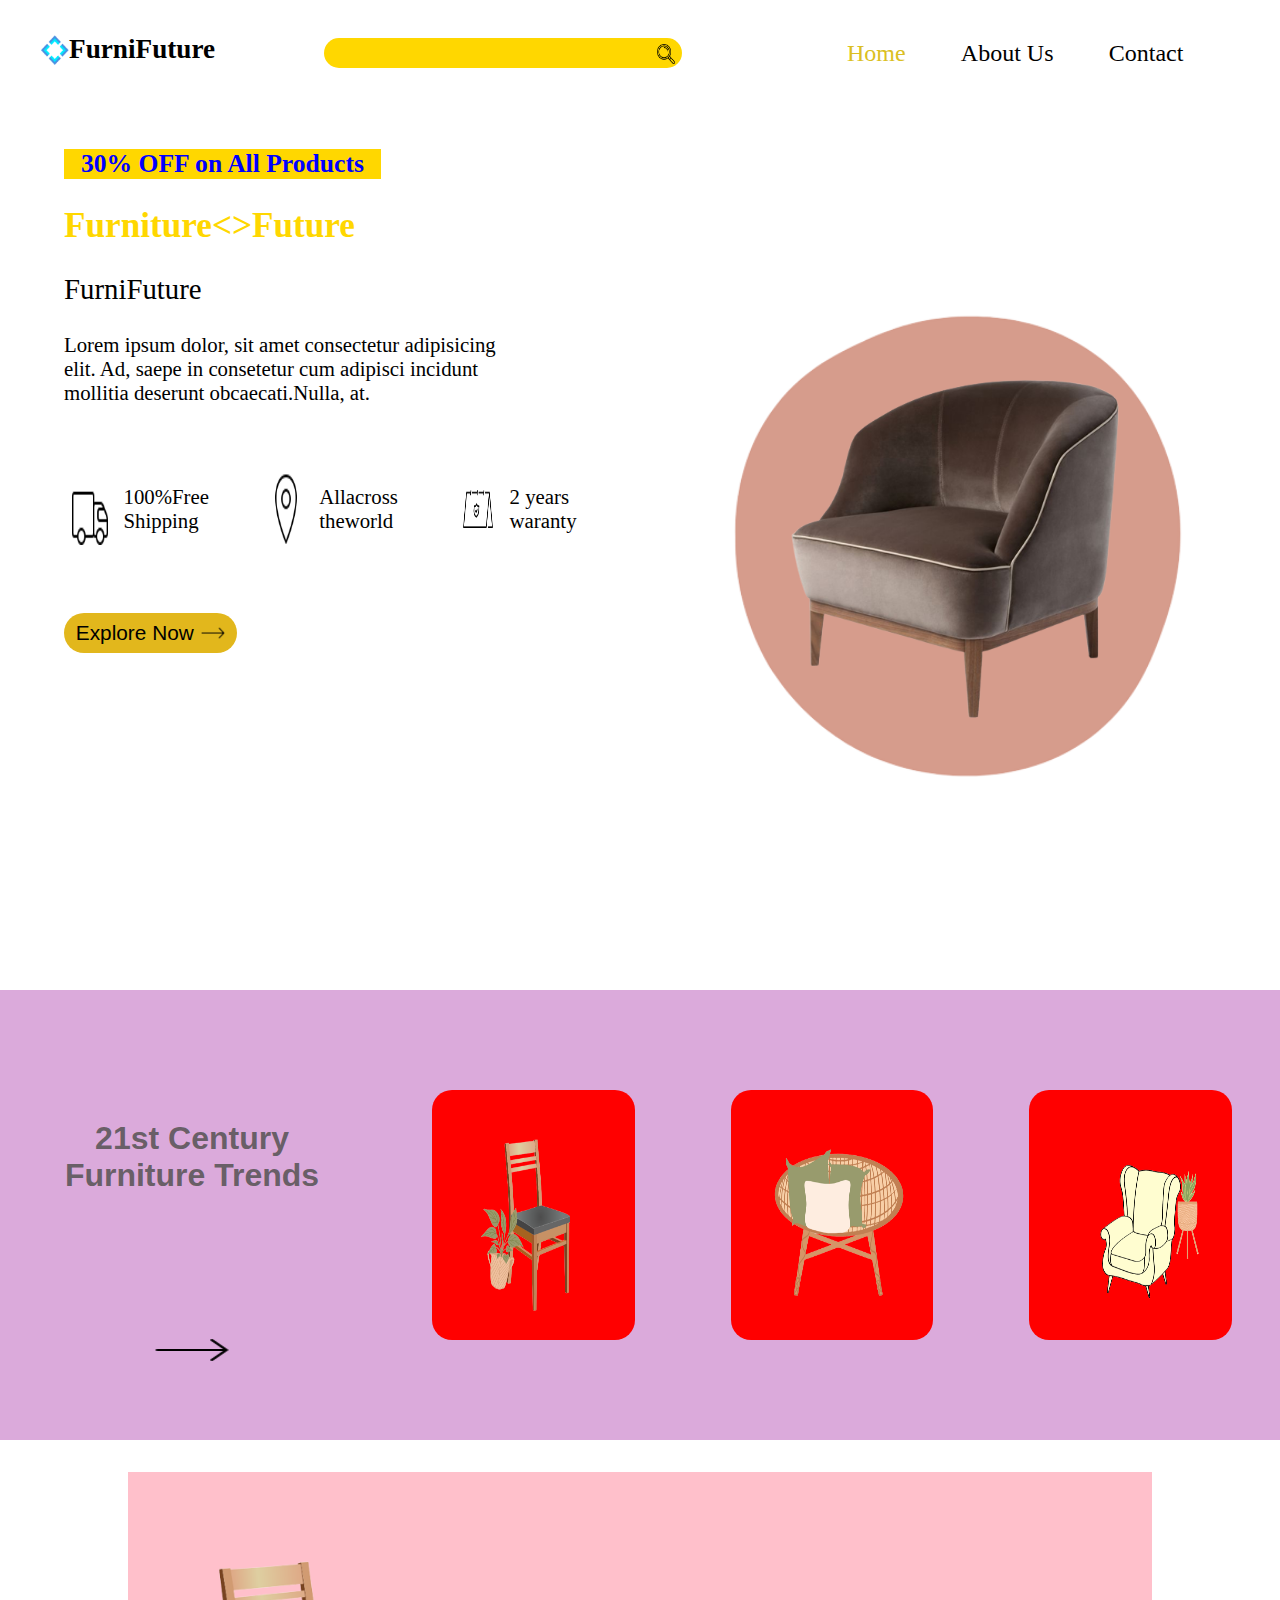
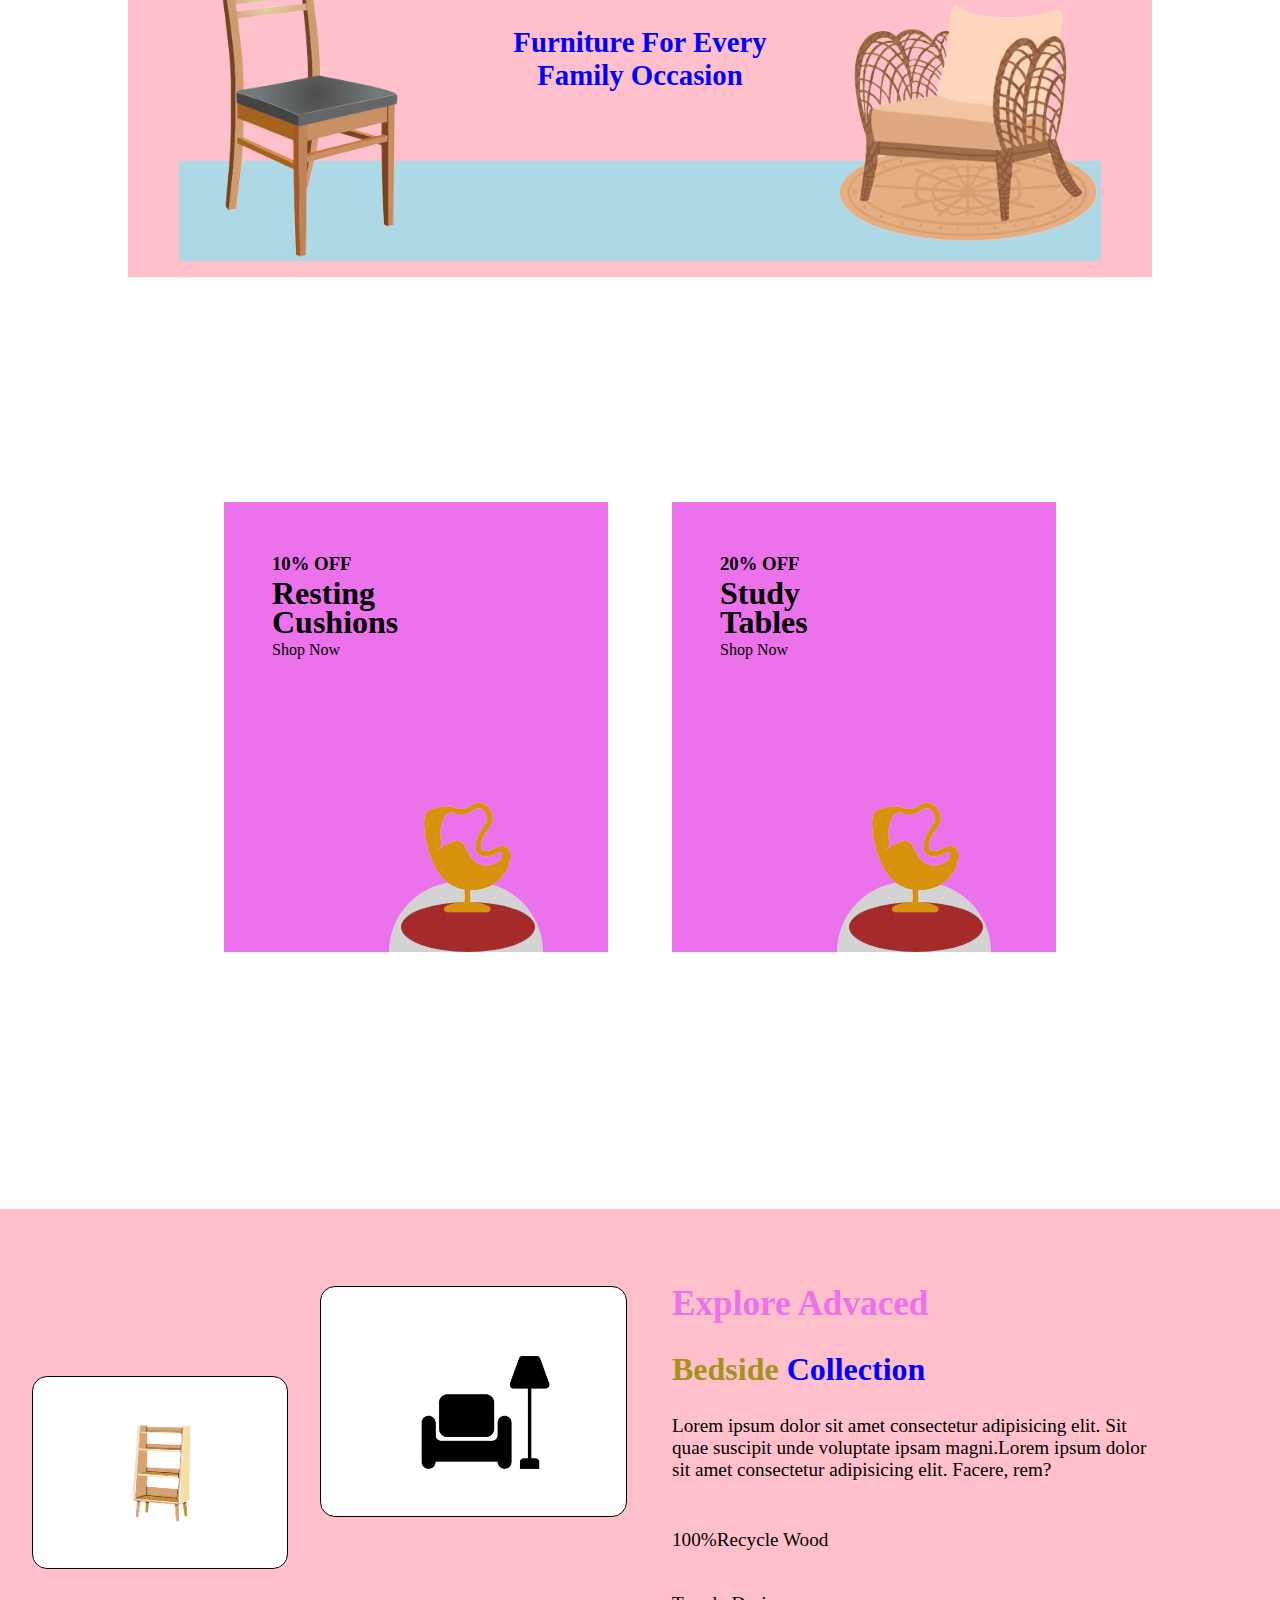
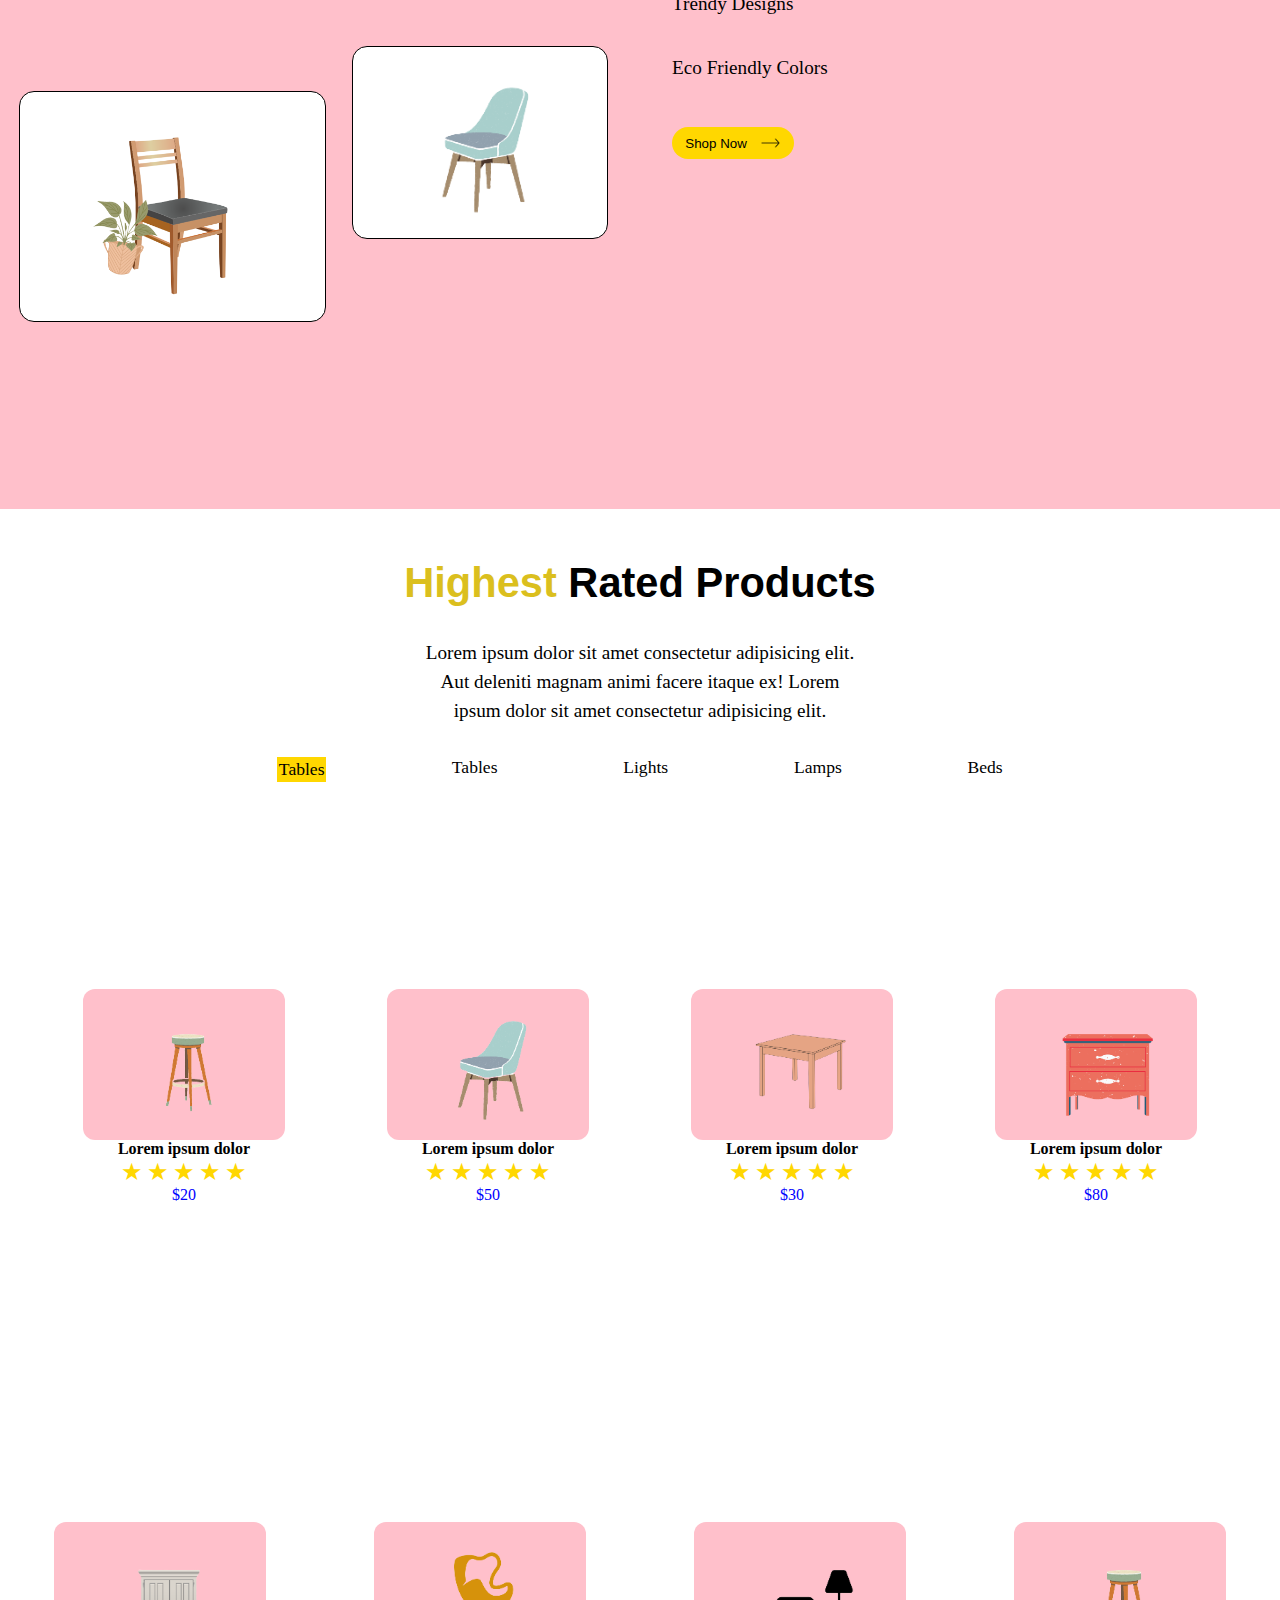
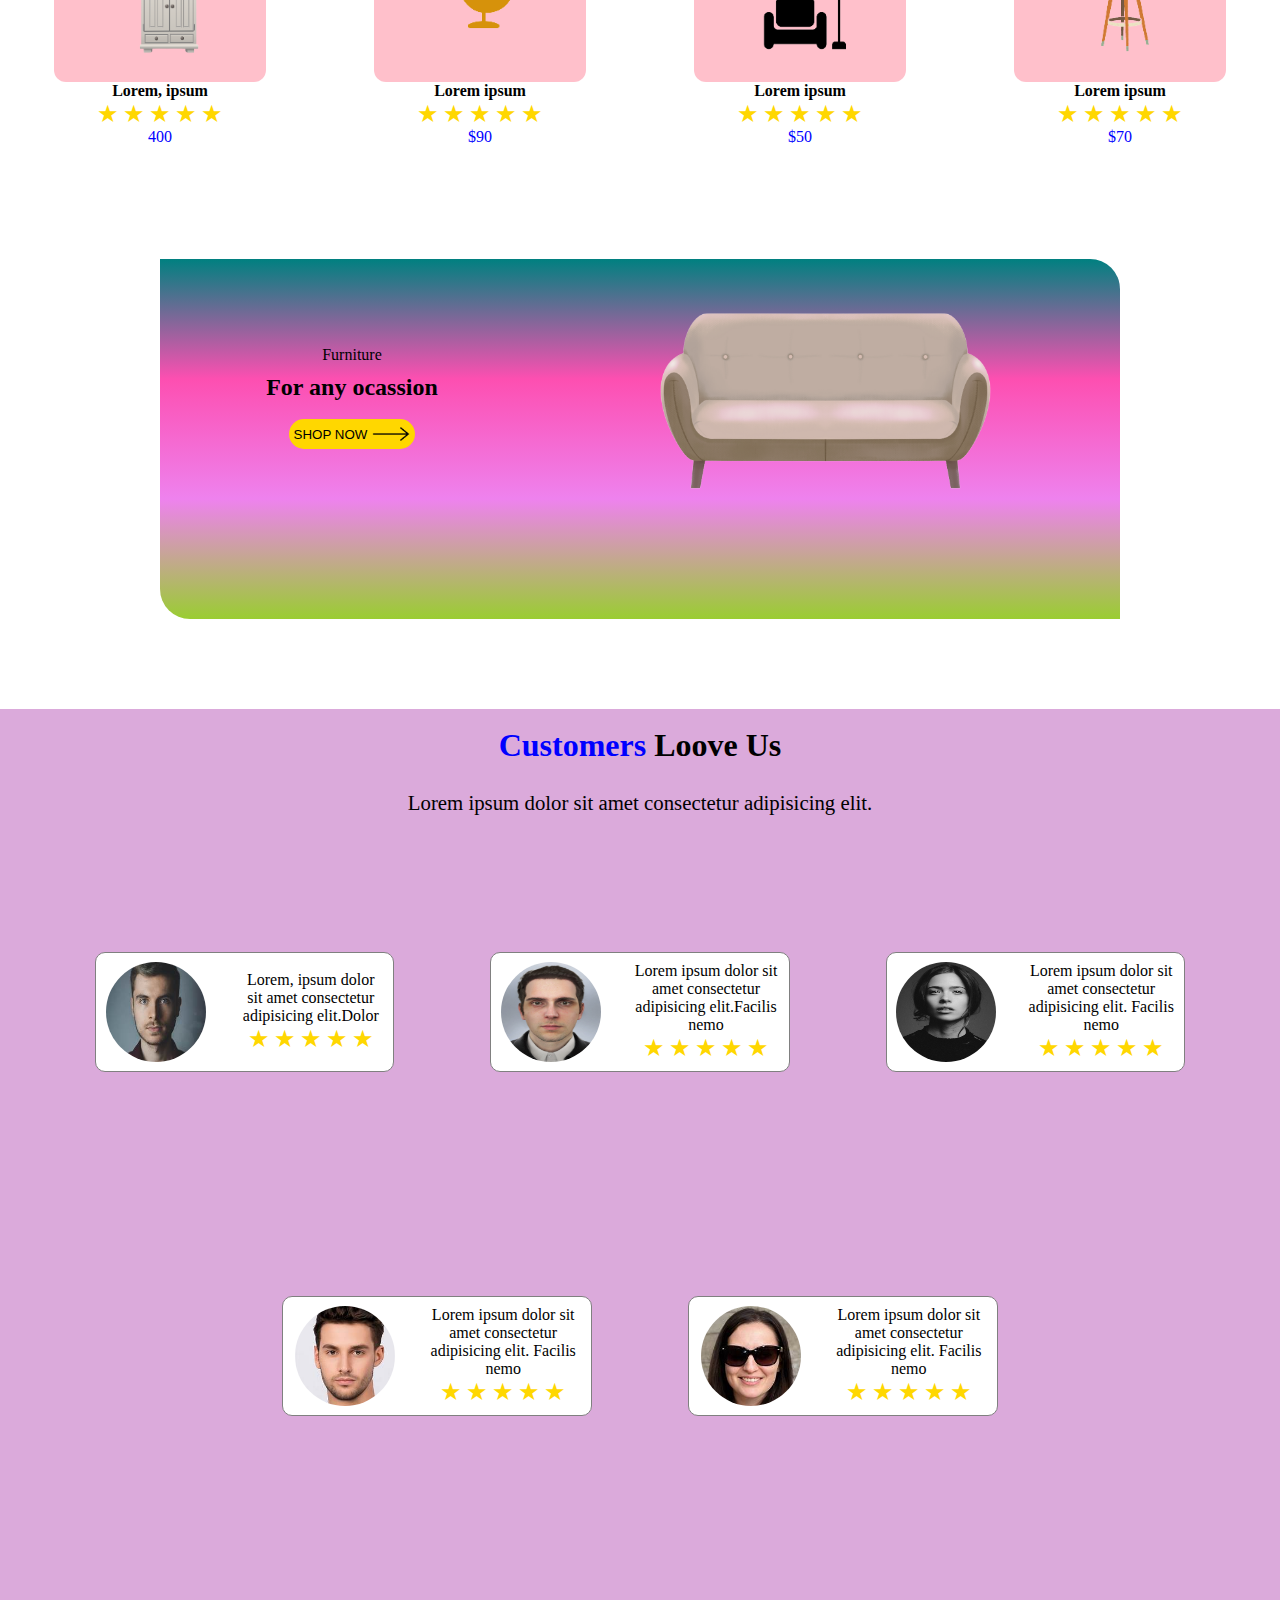
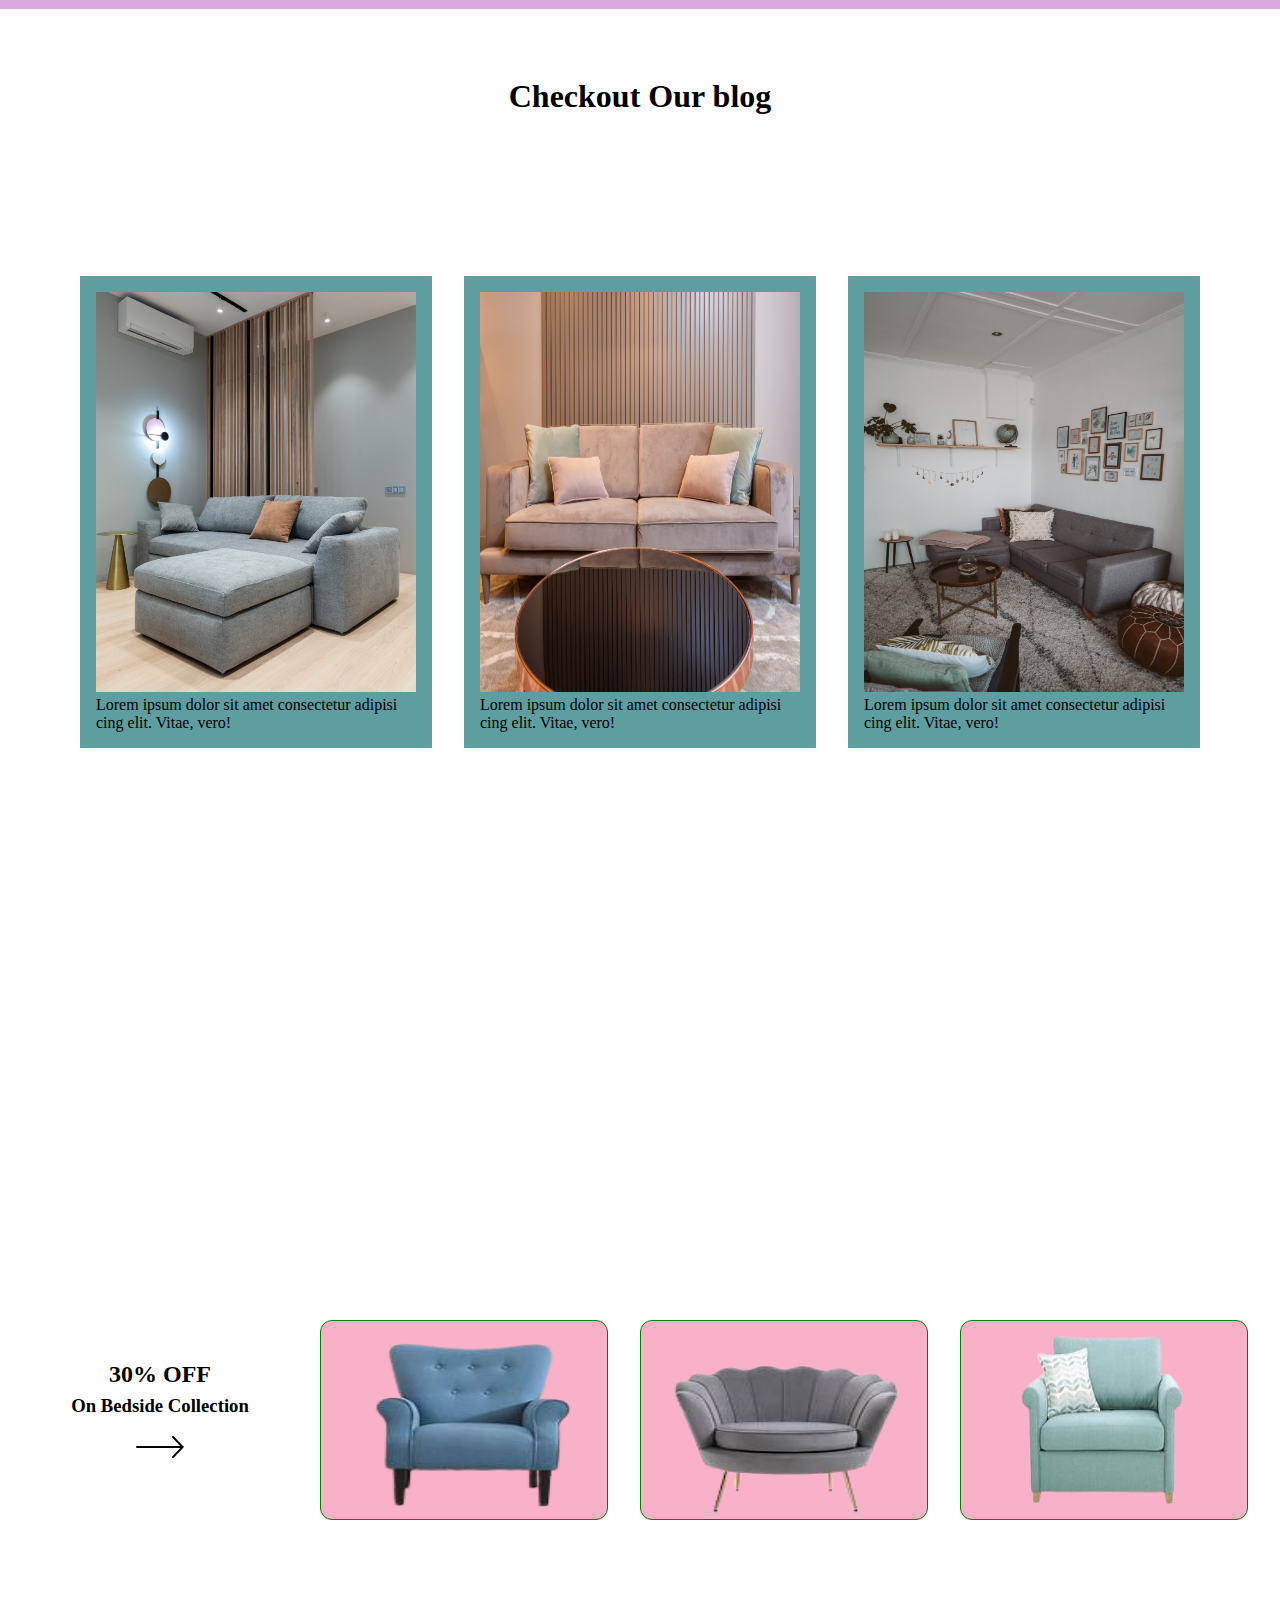
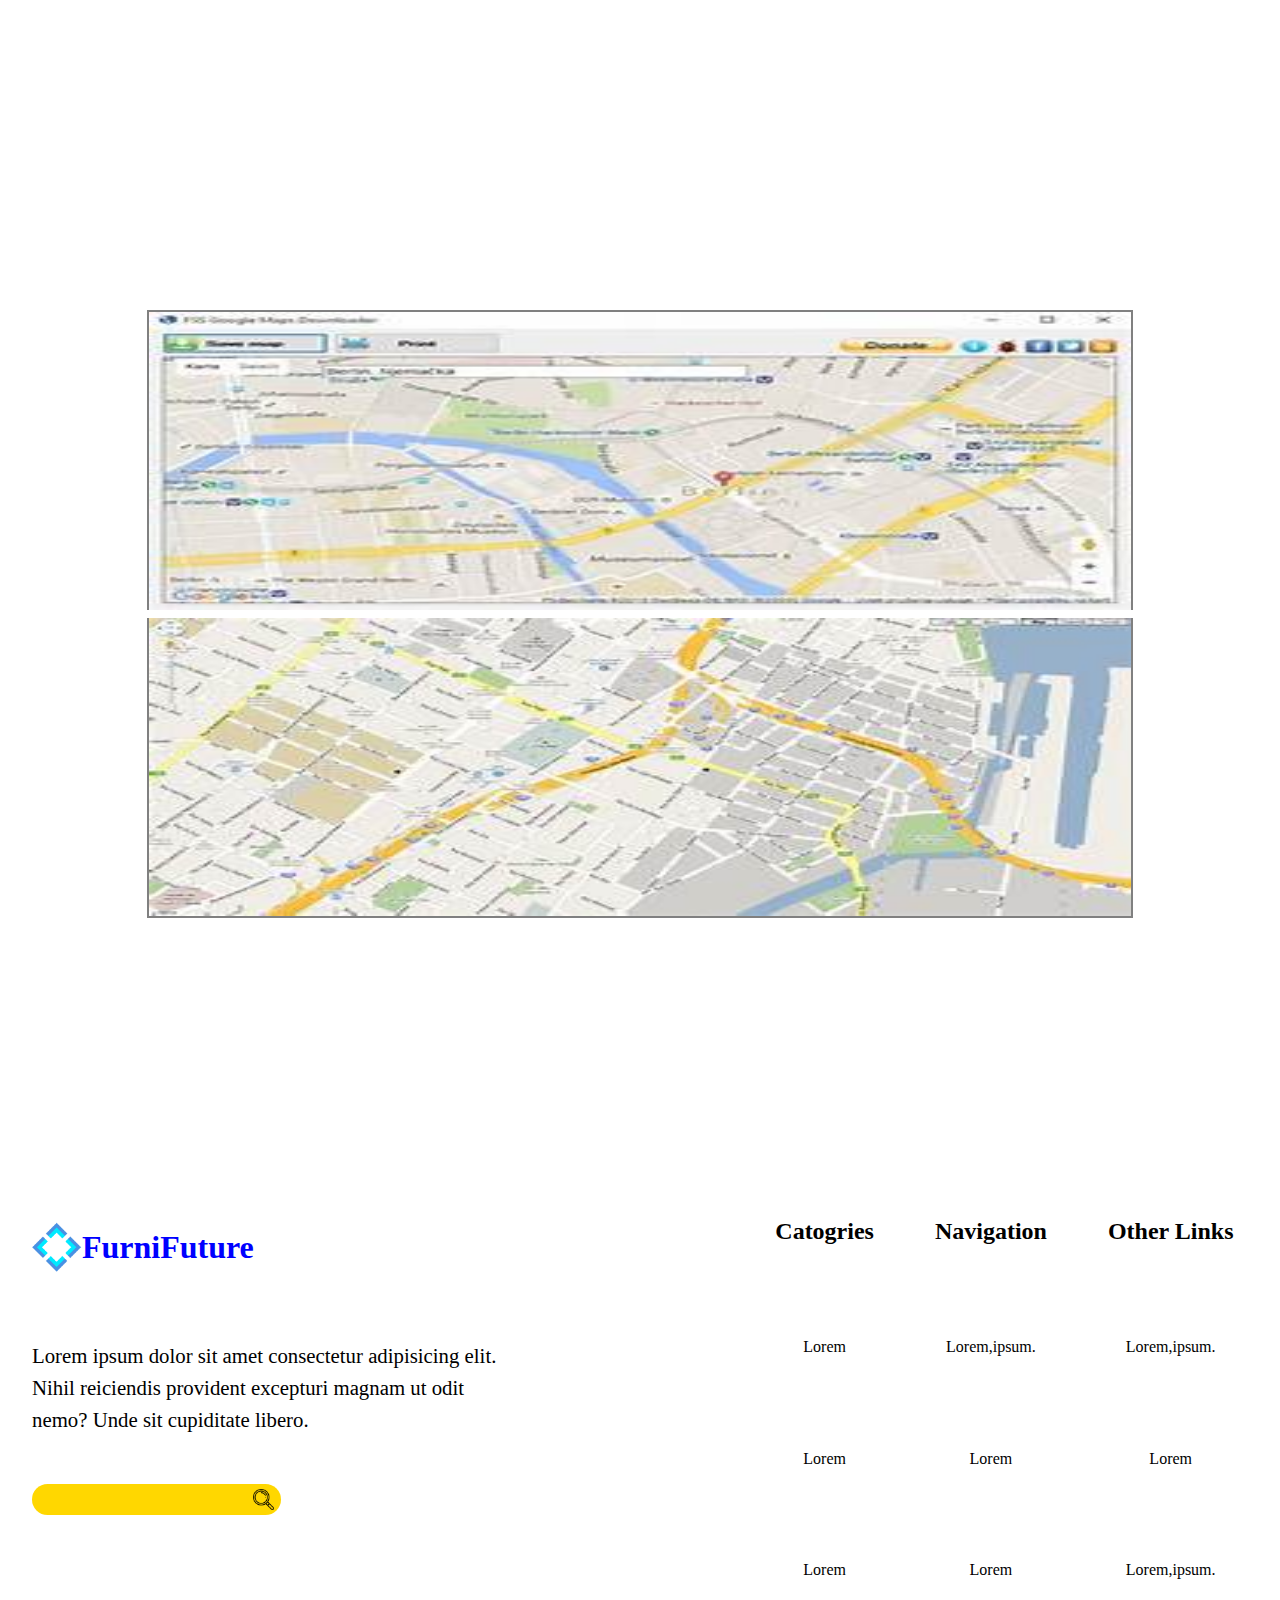
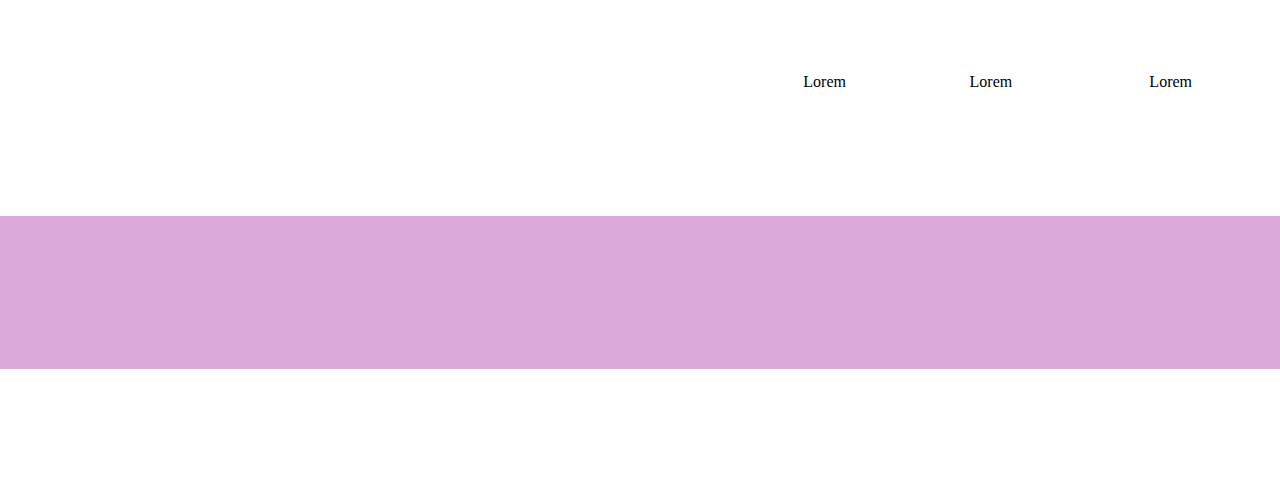
<file: index.html>
<!DOCTYPE html>
<html lang="en">
<head>
    <meta charset="UTF-8">
    <meta name="viewport" content="width=device-width, initial-scale=1.0">
    <title>furniture</title>
    <link rel="stylesheet" href="style.css">
    <link rel="stylesheet" href="https://cdnjs.cloudflare.com/ajax/libs/font-awesome/4.7.0/css/font-awesome.min.css ">
</head>
<body>   
<section class="one">
<header>
    <div class="head1">
            <img src="assests/rhombuslogo.png" alt=""> 
            <h1>FurniFuture</h1>
    </div>
    <div class="head2">
        <section class="search">
                <input type="text" placeholder="">
                <img src="assests/loupe.png" alt="">
        </section>
        <ul>
            <li class="list-one">Home</li>
            <li >About Us</li>
            <li>Contact</li>
        </ul>
    </div>
</header>
<section class="bottom-one">
    <div class="left">
        <h2>30% OFF on All Products</h2>
        <h1>Furniture<>Future</h1>
        <span>FurniFuture</span>
        <p>Lorem ipsum dolor, sit amet consectetur adipisicing elit. Ad, saepe in consetetur cum adipisci incidunt mollitia deserunt  obcaecati.Nulla, at.</p>
        <div class="items">
            <div class="item">
                <img src="assests/truck.png" alt="">
                <p>100%Free<br>Shipping</p>
            </div>
            <div class="item">
                <img src="assests/location.png" alt="">
                <p>Allacross<br>theworld</p>
            </div>
            <div class="item">
                <img src="assests/icons8-calender-85.png" alt="">
                <p>2 years<br> waranty</p>
            </div>
        </div>

        <a href="details/index.html"><button class="button">Explore Now<img src="/assests/icons8-arrow-50.png" alt=""></button></a>


        
    </div>
    <div class="right">
        <img src="assests/bg chair.png" alt="" class="foreground">
        <img src="assests/bg circle.png" alt="" class="background"> 
    </div>
</section>
</section>
<section class="two">
<div class="top">
    <div class="left"> 
    <h1>21st Century<br> Furniture Trends</h1>
    <img  src="assests/icons8-arrow-50.png" alt=""> 
    </div>
    <div class="right">
    <div class="trends">
    <div class="trend"><img src="assests/2-removebg-preview.png" alt=""></div>
    <div class="trend"><img src="assests/8-removebg-preview.png" alt=""></div>
    <div class="trend"><img src="assests/4-removebg-preview.png" alt=""></div>
   </div>
 </div>
</div>
<div class="bottom">
    <div class="left">
        <img src="assests/6-removebg-preview.png" alt="">
        <h1>Furniture For Every<br> Family Occasion</h1>
    </div>
    
    <div class="right">
        <img src="assests/7-removebg-preview.png" alt="">
        
    </div>
    <div class="box"></div>
</div>
</section> 
<section class="three">
    <div class="boxes">
    <div class="box">
        <div class="text1"><h3>10% OFF</h3>
        <h1><strong>Resting</strong><br>Cushions</h1>
        <p> Shop Now</p>
        </div>
        <img src="assests/17-removebg-preview.png" alt="" class="img1">
        <div class="radius"></div> 
        <div class="circle"></div>
        
    </div>
    <div class="box">
        <div class="text1">
        <h3>20% OFF</h3>
        <h1>Study<br>Tables</h1>
        <p>Shop Now</p>
        </div>
        <img src="assests/17-removebg-preview.png" alt="" class="img1">
        <div class="radius"></div>
        <div class="circle"></div>
    </div>
</div>
</section>
<section class="four"> 
    <div class="left">
        <div class="list1">
        <img src="assests/11-removebg-preview.png" alt="" >

        </div> 
        <div class="list2">
        <img src="assests/5-removebg-preview.png" alt="">
   
        </div>
        <div class="list3">
        <img src="assests/2-removebg-preview.png" alt="">
       
        </div>
        <div class="list4">
        <img src="assests/9-removebg-preview.png" alt="">
      
        </div>
    </div>     
    <div class="right">
        <h2>Explore Advaced</h2>
        <h1><span>Bedside</span> Collection</h1>
        <p>Lorem ipsum dolor sit amet consectetur adipisicing elit. Sit quae suscipit unde voluptate ipsam magni.Lorem ipsum dolor sit amet consectetur adipisicing elit. Facere, rem?</p>
        <ul>
            <li>100%Recycle Wood</li>
            <li> Trendy Designs</li>
            <li> Eco Friendly Colors</li>
        </ul>
        <button class="button">Shop Now <img src="/assests/icons8-arrow-50.png" alt=""></button>
    </div>
</section>
<section class="five">
    <div class="top">
        <h1><span>Highest</span> Rated Products</h1>
        <p>Lorem ipsum dolor sit amet consectetur adipisicing elit. <br>Aut deleniti magnam animi facere itaque ex! Lorem <br>ipsum dolor sit amet consectetur adipisicing elit.</p>
        <ul>
            <li class="color">Tables</li>
            <li>Tables</li>
            <li>Lights</li>
            <li>Lamps</li>
            <li>Beds</li>
        </ul>
    </div>
    <div class="bottom">
    <div class="items">
        <div class="item">
            <img src="assests/12-removebg-preview.png" alt="">
            <div class="item1"></div>
            <h1>Lorem ipsum dolor</h1>
            <div class="star_rating">
                <button class="star">&#9733;</button>
                <button class="star">&#9733;</button>
                <button class="star">&#9733;</button>
                <button class="star">&#9733;</button>
                <button class="star">&#9733;</button>
            </div>
            <span>$20</span>
        </div>
        <div class="item">
            <img src="assests/9-removebg-preview.png" alt="">
            <div class="item1"></div>
            <h1>Lorem ipsum dolor</h1>
            <div class="star_rating">
                <button class="star">&#9733;</button>
                <button class="star">&#9733;</button>
                <button class="star">&#9733;</button>
                <button class="star">&#9733;</button>
                <button class="star">&#9733;</button>
            </div>
            <span>$50</span>
        </div>
        <div class="item">
            <img src="assests/14-removebg-preview.png" alt="">
            <div class="item1"></div>
            <h1>Lorem ipsum dolor</h1>
            <div class="star_rating">
                <button class="star">&#9733;</button>
                <button class="star">&#9733;</button>
                <button class="star">&#9733;</button>
                <button class="star">&#9733;</button>
                <button class="star">&#9733;</button>
            </div>
            <span>$30</span>
        </div>
        <div class="item">
            <img src="assests/15-removebg-preview.png" alt="">
            <div class="item1"></div>
            <h1>Lorem ipsum dolor</h1>
            <div class="star_rating">
                <button class="star">&#9733;</button>
                <button class="star">&#9733;</button>
                <button class="star">&#9733;</button>
                <button class="star">&#9733;</button>
                <button class="star">&#9733;</button>
            </div>
            <span>$80</span>
        </div>
    </div>
    </div>
</section> 
<section class="six">
    <div class="top">
        <div class="items">
        <div class="item">
        <img src="assests/16-removebg-preview.png" alt="">
        <div class="item1"></div>
        <h1>Lorem, ipsum</h1>
        <div class="star_rating">
            <button class="star">&#9733;</button>
            <button class="star">&#9733;</button>
            <button class="star">&#9733;</button>
            <button class="star">&#9733;</button>
            <button class="star">&#9733;</button>
        </div>
        <span>400</span>
        </div>
        <div class="item">
            <img src="assests/17-removebg-preview.png" alt="">
            <div class="item1"></div>
            <h1>Lorem ipsum</h1>
            <div class="star_rating">
                <button class="star">&#9733;</button>
                <button class="star">&#9733;</button>
                <button class="star">&#9733;</button>
                <button class="star">&#9733;</button>
                <button class="star">&#9733;</button>
            </div>
            <span>$90</span>
        </div>
        <div class="item">
            <img src="assests/5-removebg-preview.png" alt="">
            <div class="item1"></div>
            <h1>Lorem ipsum</h1>
            <div class="star_rating">
                <button class="star">&#9733;</button>
                <button class="star">&#9733;</button>
                <button class="star">&#9733;</button>
                <button class="star">&#9733;</button>
                <button class="star">&#9733;</button>
            </div>
            <span>$50</span>
        </div>
        <div class="item">
            <img src="assests/12-removebg-preview.png" alt="">
            <div class="item1"></div>
            <h1>Lorem ipsum</h1>
            <div class="star_rating">
                <button class="star">&#9733;</button>
                <button class="star">&#9733;</button>
                <button class="star">&#9733;</button>
                <button class="star">&#9733;</button>
                <button class="star">&#9733;</button>
            </div>
            <span>$70</span>
        </div>
    </div>
    </div>
    <div class="bottom">
        <div class="left">
            <p>Furniture</p>
            <h2>For any ocassion</h2>
            <button class="button">Shop Now <img src="assests/icons8-arrow-50.png" alt=""></button>
        </div>
        <div class="right">
            <img src="assests/19-removebg-preview.png" alt="">
        </div>
    </div>
</section>
<section class="seven">
<h1><span>Customers</span> Loove Us</h1>
<h4>Lorem ipsum dolor sit amet consectetur adipisicing elit.</h4>
<div class="seven1">
<div class="review1">
    <div class="review">
    <img src="assests/h1.png" alt="">
    <div class="star_rating">
        <p>Lorem, ipsum dolor sit amet consectetur adipisicing elit.Dolor</p>
        <button class="star">&#9733;</button>
        <button class="star">&#9733;</button>
        <button class="star">&#9733;</button>
        <button class="star">&#9733;</button>
        <button class="star">&#9733;</button>
    </div>
    </div>
    <div class="review">
    <img src="assests/h2.png" alt="">    
    <div class="star_rating">
        <p>Lorem ipsum dolor sit amet consectetur adipisicing elit.Facilis nemo</p>
        <button class="star">&#9733;</button>
        <button class="star">&#9733;</button>
        <button class="star">&#9733;</button>
        <button class="star">&#9733;</button>
        <button class="star">&#9733;</button>
    </div>
    </div>
    <div class="review review-one">
    <img src="assests/h3.png" alt="">
    <div class="star_rating">
        <p>Lorem ipsum dolor sit amet consectetur adipisicing elit. Facilis nemo</p>
        <button class="star">&#9733;</button>
        <button class="star">&#9733;</button>
        <button class="star">&#9733;</button>
        <button class="star">&#9733;</button>
        <button class="star">&#9733;</button>
    </div>
    </div>
</div>
<div class="review2">
    <div class="review">
    <img src="assests/h4.png" alt="">
    <div class="star_rating">
        <p>Lorem ipsum dolor sit amet consectetur adipisicing elit. Facilis nemo</p>
        <button class="star">&#9733;</button>
        <button class="star">&#9733;</button>
        <button class="star">&#9733;</button>
        <button class="star">&#9733;</button>
        <button class="star">&#9733;</button>
    </div>
    </div>
    <div class="review">
    <img src="assests/h5.png" alt="">
    <div class="star_rating">
        <p>Lorem ipsum dolor sit amet consectetur adipisicing elit. Facilis nemo</p>
        <button class="star">&#9733;</button>
        <button class="star">&#9733;</button>
        <button class="star">&#9733;</button>
        <button class="star">&#9733;</button>
        <button class="star">&#9733;</button>
    </div>
    </div>
</div>
<div class="review3">
    <div class="review">
    <img src="assests/h6.png" alt="">
        
    <div class="star_rating">
        <p>Lorem ipsum dolor sit amet consectetur adipisicing elit. Facilis nemo</p>
    
        <button class="star">&#9733;</button>
        <button class="star">&#9733;</button>
        <button class="star">&#9733;</button>
        <button class="star">&#9733;</button>
        <button class="star">&#9733;</button>
    </div>
    </div>
    <div class="review">
        <img src="assests/h7.png" alt="">
        
   
    <div class="star_rating">
        <p>Lorem ipsum dolor sit amet consectetur adipisicing elit. Facilis nemo </p>
        <button class="star">&#9733;</button>
        <button class="star">&#9733;</button>
        <button class="star">&#9733;</button>
        <button class="star">&#9733;</button>
        <button class="star">&#9733;</button>
    </div>
    </div>
    <div class="review">
        <img src="assests/h8.png" alt="">
        <div class="star_rating">
        <p>Lorem ipsum dolor sit amet consectetur adipisicing elit. Facilis nemo</p>
        <button class="star">&#9733;</button>
        <button class="star">&#9733;</button>
        <button class="star">&#9733;</button>
        <button class="star">&#9733;</button>
        <button class="star">&#9733;</button>
    </div>
    </div>
</div>
</div>
</section>
<section class="eight">
    <div class="top">
        <h2>Checkout Our blog</h2>
        <div class="blogs">
        <div class="blog">
            <img height="500px" src="assests/pexels-max-rahubovskiy-6588592.jpg" alt="">
            <p>Lorem ipsum dolor sit amet consectetur adipisi<br>cing elit. Vitae, vero!</p>
        </div>
        <div class="blog">
            <img height="500px"src="assests/pexels-max-rahubovskiy-7018400.jpg" alt="">
            <p>Lorem ipsum dolor sit amet consectetur adipisi<br>cing elit. Vitae, vero!</p>
        </div>
        <div class="blog">
            <img height="500px" src="assests/pexels-taryn-elliott-4112598.jpg" alt="">
            <p>Lorem ipsum dolor sit amet consectetur adipisi<br>cing elit. Vitae, vero!</p>
        </div>
        </div>
    </div>
</section> 
<section class="nine">
<div class="background">
    <div class="content"> 
        <ul>
            <li><h2>30% OFF</h2></li>
            <li><h3>On Bedside Collection</h3></li>
            <li><img src="assests/icons8-arrow-50.png" alt=""></li>
        </ul> 
        <div class="sofas">
            <img src="assests/sofha1-removebg-preview.png" alt="" >
            <img src="assests/sofha3-removebg-preview.png" alt="" >
            <img src="assests/sofha4-removebg-preview.png" alt="">
        </div>
    </div>
</div>
</section>
<section class="ten">
    <div class="one">
        <img src="assests/map1.png" alt="" class="img-one">
        <img src="assests/map2.png" alt="" class="img-two">
    </div>
</section>
<section class="eleven">
<div class="top">
    <div class="left">
        <div class="left-one">
        <img src="assests/rhombuslogo.png" alt=""> 
        <h1>FurniFuture</h1>
        </div>
        <p>Lorem ipsum dolor sit amet consectetur adipisicing elit. Nihil reiciendis provident excepturi magnam ut odit nemo? Unde sit cupiditate libero.</p>
        <section class="search">
            <input type="text" placeholder="">
            <img src="assests/loupe.png" alt="">
        </section>
    </div>
    <div class="right">
        <ul>
            <li><h2>Catogries</h2></li>
            <li>Lorem</li>
            <li>Lorem</li>
            <li>Lorem</li>
            <li>Lorem</li>
        </ul>
        <ul>
            <li><h2>Navigation</h2></li>
            <li>Lorem,ipsum.</li>
            <li>Lorem</li>
            <li>Lorem</li>
            <li>Lorem</li>
        </ul>
        <ul>
            <li><h2>Other Links</h2></li>
            <li>Lorem,ipsum.</li>
            <li>Lorem</li>
            <li>Lorem,ipsum.</li>
            <li>Lorem</li>
        </ul>
    </div>
</div>
<section class="pink-box">
</section> 
</section>
</body>
</html>
</file>
<file: style.css>
*{
    padding: 0;
    margin: 0;
    box-sizing: border-box;
}
a{
    text-decoration: none;
}
.one{
    width: 100%;
}
.one header img{
    width: 100%;
}
.one .bottom-one img{
    width: 15%; 
}
header .head1 img{
    width: 6%;
}
header .head1{
    display: flex;
    align-items: center;
    justify-content: center;
    padding: 1vh 0;
}
header .head2{
    display: flex;
    width: 100%;
    justify-content: space-around; 
    align-items: center;
   
}
header .head2 .search img{
    width: 10%;
   
}
header .head2 .search{
    width: 40%;
    display: flex;  
    border-radius: 12px;
    background-color:gold;
    padding: 0.3rem;
    margin: 0.5rem;
}
.search input{
    border: none;
    outline: none;
    background: none;  
    width: 90%; 
}
header .head2 ul{
    list-style: none;
    display: flex;
    width: 60%;
    padding: 1vh;
    justify-content: space-around;
}
 header .head2 .list-one{
    color: rgb(219, 191, 35);
 }
 .bottom-one .left{
    text-align: center;
 }
 .bottom-one .left h2{
    color: blue;
    margin: 1vh 0;
 }
 .bottom-one .left h1{
    color: gold;
    font-size: 2rem;
 }
 .bottom-one .left span{
    margin: 1vh;
    font-size: 1.4rem;
 }
 .bottom-one .left p{
    margin: 2vh;
 }
 .bottom-one .left .items{
    display: flex;
    align-items: center;
    justify-content: space-around;
 }
 .items .item{
    padding: 0.5rem; 
 }
 .items .item img{
    width: 30%;
 }
 .bottom-one .left .button{
    border: none;
    background:unset;
    background: rgb(226, 183, 28);
    border-radius: 20px;
    padding: 0.5rem; 
    font-size: 0.9rem;
    display: flex;
    align-items: center;
    justify-content: space-around;
    width:35%;
    margin: auto;
 }
.bottom-one .right{
   height: 60vh;
    display:flex;
    justify-content: center;
    align-items: center;
}
.bottom-one .right img{
    width: 60%;
    position: absolute;
}
.bottom-one .right .background{
    z-index: -1;
    width: 100%;
}
.two{
    width: 100%;
}
.two img{
    width: 100%;
}
.two .top .left{
    text-align: center;
    margin-top:2rem;
}
.two .top .left h1{
    color: rgba(85, 82, 82, 0.868);
    font-family: Arial, Helvetica, sans-serif;
}
.two .top .left img{
    width: 15%;
}
.two .top .right .trends .trend {
    background-color:#dbaadb;
    margin: 3rem; 
    border-radius: 15px;    
}
.two .bottom{
    width: 100%;
    display: grid;
    place-items: center;
}
.two .bottom .left img{
    background-color:pink;
    width: 100%;
    height: 40vh;
    text-align: center;
    border-radius: 20px;
}
.two .bottom .left h1{
color: blue;
margin:2vh; 
text-align: center;
}
.two .bottom .right img{
    background-color: pink;
    height: 40vh;
    width: 100%; 
    border-radius: 20px;
}
.three img{
    width: 100%;
}
.three .boxes .box{
    height: 300px;
    width:300px;
    margin: auto;
    background-color: #eb72eb;
    position: relative;
    margin-top: 2rem;
}
.three .boxes .box .text1{
    line-height: 1.8rem;
    text-align: start; 
    padding: 1rem;
}
.three .boxes .box .img1{
  position: absolute;
  right:-2%;
  width: 80%;
  z-index: 2;
  top:50%;
}
.three .boxes .box .radius{
 height: 50px;
 width: 35%;
 background-color:brown;
 position: absolute;
 border-radius: 60%;
 right:19%;  
 bottom:1rem;
 z-index: 1; 
 bottom: 0%;
}
.three .boxes .box .circle{
    height: 70px;
    width:40%;
    border-radius: 150px 150px 0 0;
    background-color: lightgray;
    position: absolute;
    bottom: 0rem;
    right:17%;
}
.four{
    width: 100%; 
    margin-top: 2rem;
    background-color: pink;  
}
.four img{
    width: 100%;
}
.four .left{
    display: flex; 
    flex-direction: column; 
}
.four .left img{
    background-color:white;
    width: 80%; 
    border-radius: 15px;
    margin:2rem; 
    border: 1px solid black;
}
.four .right{
    text-align: center;
    padding-bottom: 1rem;
}
.four .right h2{
    color: #eb72eb;
    margin: 1vh 0;
}
.four .right h1{
    color:blue;
    margin: 1vh 0;
}
.four .right p{
    width: 80%;
    margin: auto;
}
.four .right ul{
    text-align: start;
    margin: 1vh 0;
    margin-left: 2vh; 
    list-style: none;
    line-height: 2rem;
}
.four .right .button img{
     width: 18%;
}
.four .right .button{
    width: 30%;
    margin: auto;
    display: flex;
    align-items: center;
    justify-content: space-around;
    background: none;
    border: none; 
    background-color: gold;
    border-radius: 20px;
    padding: 0.4rem;
}
.five .top{
    text-align: center;
}
.five .top h1{
    font-family: Helvetica, sans-serif;
    margin: 2vh 0;
}
.five .top h1 span{
    color: rgb(219, 191, 30);
}
.five .top p{
      width: 70%;
     margin: auto;
}
.five .top ul{
    display: flex;
    list-style: none;
    justify-content: space-around;
    margin: 3vh 0;
}
.five .top ul .color{
    background-color: gold;
    padding:0.1rem;
}
.five .bottom .items{
    display: flex;
    flex-direction: column;    
}
 .five .bottom .items .item{
    display: flex;
    flex-direction: column;
    justify-content: center; 
    align-items: center;
}
.five .bottom .items .item img{
    width: 60%;
    background-color: pink;
    border-radius: 12px;
}

.five .items .item h1{
    font-size: 1rem;  
}
 .five .bottom .items .item .star_rating .star{
    border: none;
    background: none;
    font-size: 1.5rem;
    color: gold;
}
.five .item span{
    color: blue;
   
}
.six{
    width: 100%;

}
.six img{
    width: 100%;
}
 .six .top .items .item{
    display: flex;
    flex-direction: column;
    justify-content: center; 
    align-items: center;
}
.six .top .items .item img{
    width: 60%;
    background-color: pink;
    border-radius: 12px;
}
.six .items .item h1{
    font-size: 1rem;  
}
 .star_rating .star{ 
    border: none;
    background: none;
    font-size: 1.5rem;
    color: gold;
}
.six .item span{
    color: blue; 
}
.six .bottom{
     text-align: center; 
     line-height: 2rem;
}
.six .bottom .left .button{
    width: 35%;
    margin: auto;
    display: flex;
    align-items: center;
    justify-content: space-evenly;
    background: none;
    border: none; 
    background-color: gold;
    border-radius: 20px;
    margin-top:1rem;
    text-transform: uppercase;
}
.six .bottom .left .button img{
    height: 30px;
    width: 30%;
}
.six .bottom {
    background-color:lightcoral;
    border-top-right-radius:  30px;
    border-bottom-left-radius: 30px;
    margin: 1rem;
}
.seven{
    width: 100%;
 text-align: center;
 background-color: #dbaadb;
}
.seven h1{
    padding: 1vh 0;
}
.seven h1 span{
    color:blue;
}
.seven h4{
    font-weight: lighter;
    width: 70%; 
    padding:1vh 0;
    margin: auto;
}
.seven .seven1  .review3{
    display: none;
}
.seven1{
    padding: 1rem;
}
.review{
    background-color:white;
    border: 1px solid gray;
    margin-top: 2rem;
    display: flex;
    height: 120px;
    width: 100%;
    align-items: center;
    justify-content: center;
    border-radius: 10px;
}
 .review img{
    height: 100px;
    width:100px;
    border-radius: 50%;
  
} 
.review .star_rating{
    width:60%;
    padding-left: 2rem; 
}
.review .star_rating .star{
    border: none;
    background: none;
    font-size: 1.5rem;
    color: gold;
}
.eight{
    max-width: 100%;
    padding: 0.5rem;
    margin-top: 5vh;
}
.eight img{
    width: 100%;
    height: 300px;
}
.eight .blogs .blog{
    margin: 1rem;
     padding: 1rem; 
    background-color:cadetblue;
}
.nine{
    background-color: #eb72eb;
    /* height: 100vh; */
    text-align: center;
    line-height: 2rem;
    background-color: palegoldenrod;
    padding: 1rem;
}
.nine .background .content .sofas{
    width: 100%;
}
.nine .background .content ul{
    list-style: none;
}
.nine .background .content .sofas img{
    width: 55%;
    height: 150px;
    background-color: #eb72eb;
    margin: 1rem;
    border-radius: 12px;
    border: 1px solid green; 
}
.ten{
    width: 100%;
}
.ten .one{
    padding: 1.5rem;
}
.ten .one img{
    width: 100%;
    border-left: 2px solid gray; 
    border-right: 2px solid gray; 

}
.ten .one .img-one{
    border-top: 2px solid gray;

}
.ten .one .img-two{
    border-bottom: 2px solid gray;
    margin-top: 0.5rem;
}
.eleven{
    text-align: center;
    width: 100%;
    height: 100vh;
}
.eleven .top{
    padding: 1rem;
}
.eleven .top .left .left-one{
    display: flex;
    align-items: center;
    justify-content: center;
}
.left-one img{
    width: 7%;
}
.left-one h1{
    color: blue;
    font-weight: bold;
   
}
.eleven .top .left p{
     padding: 1rem;
}
.eleven .search img{
    width: 9%;  
}
.eleven .search{
    width: 50%;
    display: flex;  
    border-radius: 12px;
    background-color:gold;
    padding: 0.3rem;
    margin: auto;
}
.eleven .search input{
    border: none;
    outline: none;
    background: none;  
    width: 90%; 
}
.search{
    width: 60%;
    background-color: gold;
}
.eleven .top .right ul{
    margin: 1rem;
    list-style: none;display: grid;
}
.eleven  .pink-box{
    width: 100%;
    height: 40px;
    background-color: #dbaadb;
}
.webpage1{
    width: 100%;
}
.webpage1 img{
    width: 100%;
}
.down{
    background-color: pink; 
    padding: 1rem;
}
 .down .picture{
    display: grid;
    grid-template-columns: repeat(2,1fr);
    place-items: center;
}
 .down .picture img {
    background-color: #dbaadb;
    width: 80%;
    height: 170px;
    padding: 1rem;
    margin: 2rem;
    border-radius: 15px;
    border: 1px solid black;
}
 .down .image{ 
    background:linear-gradient(to bottom,rgb(252, 88, 88),blue,rgb(108, 204, 108));
    border-top-right-radius: 30%;
    border-bottom-left-radius: 30%;
    padding: 2rem;
}
.down .right{
    margin-top: 1rem;
}
.webpage1 .down .right img{
    width: 20%; 
}
.webpage1 .down .right h1{
    margin: 1.5vh 0;
    color: #eb72eb;   
}
.webpage1 .down .right h5{
    font-weight: lighter;
    width: 90%;
    margin: 2vh 0;
}
.webpage1 .down .right .span{
    margin: 1.5rem 0;
}
.webpage1 .down .right .lists{
    display: grid;
    grid-template-columns: repeat(3,1fr);
}
.webpage1 .down .right .lists .list{
    display: flex;
    align-items: center;
}
.webpage1 .down .right .lists .list p{
    margin-left: 0.5rem;
 
}
.down .right h4{
    margin: 1rem 0;
    font-size: 1.3rem;
}
.flexbox{
    display: flex; 
    justify-content: space-around;
    margin: 2vh 0;
    width: 100%;
}
.box{
    height: 35px;
    width:35px;
}
.one-one{
    background-color: lightsalmon;
    border-radius:50%;
}
.two-two{
    background-color: green;
    border-radius:50%;
}
.three-three{
    background-color: purple;
    border-radius:50%;
}
.four-four{
    background-color: lightblue;
    border-radius:50%;
}
.five-five{
    background-color:palevioletred;
    border-radius:50%;
}
.six-six{
    background-color:blue;
    border-radius:50%;
}
.seven-seven{
    background-color:brown;
    border-radius:50%;
}
.webpage2{
    width: 100%;
    margin: 3vh 0;
}
.webpage2 img{
    width: 100%;
}
.webpage2 .down .right .para{
    line-height: 2.2rem;
}
.webpage3{
    width: 100%;
    margin: 2vh 0;
}
.webpage3 img{
    width: 100%;
}
.webpage3 .down .right .sub-right{
    padding: 1rem;
}
.webpage3 .down .right .sub-right ul li{
    margin: 1.8vh 0;
} 
.webpage4{
    padding: 1.5rem; 
    height: 90vh;
    display: grid;
    place-items: center;
}
.webpage4  table,tr,td,th{
    border: 2px solid black;
    border-collapse: collapse;
    text-align: center; 
    height: 10vh;
}
.webpage4  table{
   width: 100%;
}
table tr td{
    width: 20%;
}
.webpage5{
    padding: 1.5rem; 
}
.webpage5 .left{
    display: flex; 
    justify-content: center;  
    width: 100%;
    padding: 1rem;
}
.webpage5 .right{
    display: flex;
    justify-content: center; 
    width: 100%;
    padding: 1rem;
}
.webpage5 .sub-tables table,tr,td,th{
    border: 2px solid black;
    border-collapse: collapse;
    text-align: center;
    width:50%; 
    height: 10vh;
}
.webpage5 .sub-tables .left table{
    width: 90%;
}
.webpage5 .sub-tables .right table{
    width: 90%;
}
.webpage6 {
    text-align: center; 
}
.webpage6 .pictures .picture{
    background-color:rgb(194, 167, 219); 
    margin: 2rem;
    padding: 0.5rem;
    border-radius: 10px;
}
.webpage6 .pictures .picture .img1{
    background-color:palevioletred;
    width: 50%;
    height: 150px;
    border-radius: 50%;
    margin: 1rem;
}
.webpage6 .pictures .picture button{
    width: 50%;
    height: 30px;
    margin: auto; 
    display: flex;
    align-items: center;
    justify-content: space-around;
    background: none;
    border: none;
    background-color: gold;
    border-radius: 20px;
    text-transform: uppercase;
    margin-top: 2vh ;
}
.webpage6 .pictures .picture button img{
    width: 15%;
}
.picture p{
    width: 80%;
    margin: auto;
}
.picture button img{
    width: 20%;
}
.custo-review{
    width: 100%;
}
.custo-review .left{
    width:100%;
    padding: 1rem;
}
.custo-review .left .star_rating i{
    color:gold;
    font-size: 1.5rem;
    margin-left: 0.3rem;
    margin: 1rem 0;
}
.custo-review .left span{
    font-size: 1.2rem; 
    color:black;
    position: relative;
  
}
.custo-review .left .sub-left .buttons{
    display: flex;  
    align-items: center;
    justify-content: space-around;
    position: relative; 
 }
 .custo-review .left .sub-left .buttons p{
     width: 20%;
 }
.custo-review .left .sub-left  .buttons .button{
    height: 30px;
    width: 100%;
    background-color: gold;
    margin: 1rem;
    border-radius: 20px;
    margin-left: 1rem; 
}
.custo-review  .buttons .button1{
    height: 30px;
    width:20%; 
    border-radius: 18px;
    background-color:blue; 
    position: absolute; 
    left:17%;
}
 .custo-review .button2{
    height: 30px;
    width:30%;
    border-radius: 18px;
    background-color:blue;          
    position: absolute;
    left: 17%;
}
 .custo-review .button3{
    width:17%;
    height: 30px;
    border-radius: 18px;
    background-color:blue;          
    position: absolute;
    left:17%;
}
 .custo-review .button4{
    width:10%;
    height: 30px;
    border-radius:18px ;
    background-color:blue;          
    position: absolute;
    left:17%;
}
.custo-review  .button5{
    width:40%;
    border-radius: 100px;
    background-color:blue;          
    height: 30px;
    position: absolute;
    left:17%;
}
.custo-review .right{
    padding: 1rem;
}

    /* tablet */

@media (min-width:500px) and (max-width:699px){
  
    header .head1 h1{
        font-size:1.8rem;
    }
    header .head2 .search{
        width:30%;
    } 
    header .head2 .search{
        width:30%;
    } 
    .one .left .button{
        width: 25%;
    }
    .one .right{
        margin-top: 10vh;
    }
     .one .right .background{
        width: 92%; 
    } 
    .two .top .left{
        height: 20vh;
        display: grid;
        place-items: center;
        margin-top: 5rem;
    }
    .two .right .trends{
     width: 450px;
         margin: auto;
    }
    .four .left {
        width: 400px;
        margin: auto;
    }
    .four .right .button{
        width: 20%;
    }
    .five .top ul{
        font-size: 1.2rem;
    }
    .five .bottom .item h1{
        font-size: 1.2rem;
        font-weight: lighter;
        margin-top: 0.5rem;
    }
    .six .top .item h1{
        font-size: 1.2rem;
        font-weight: lighter;
        margin-top: 0.5rem;
    }
    .six .bottom .left p{
        font-size: 1.2rem;
    }
    .six .bottom .left .button{
        width: 25%;
    }
    .seven .seven1{
        width: 70%;
        margin: auto;
    }
    .seven .seven1  .review3{
        display: none;
    }
    .nine .sofas{
        width: 70%;
        margin: auto;
    }
    .eleven h1{
        font-size: 2rem;
    }
    .eleven .search{
        width: 36%;
    }
  
    .down .left{
    display: grid;
    place-items: center;
    }
    .down .left .picture{
        width: 78%;
    }
    .down .left .image{
        width: 70%;
    }
    .down .right .flexbox .box{
        height: 48px;
        width: 48px;
    }
    .webpage1 .down .right h5{
        font-size: 1.2rem;
    }
    .webpage6 .pictures {
        width: 75%;
        margin: auto;
    }
    .webpage6 .pictures .picture button{
        width: 38%;
    }
    .custo-review .left p{
        font-size: 1.2rem;
    }
    .custo-review .right{
        width: 75%;
        margin: auto;
    }
}

/* laptop */

@media(min-width:700px) and (max-width:1200px){
    header {
        display: flex;
        width: 100%;
    }
    header .head1{
        width: 25%;
      
    }
    header .head1 img{
        width: 15%;
      
    }
    header .head2{
         width: 75%; 
        
    }
    header .head2 .search{
        width: 30%;
       
    }
    header .head2 ul{
        width: 50%;
        
    }
    .head2 .search{
        height: 25px; 
   }
    .one{
        width: 100%;
    }
   
    .one .bottom-one{
        width: 100%;
        display: flex;
       
     }
    .bottom-one .left{
        width: 50%;
    }
    .bottom-one .left h1{
        margin: 2vh 0;
    }
    .bottom-one .left span{
        margin: 2vh 0;
    }
    .bottom-one .left p{
       margin-top: 1.5rem;
 
    }
    .bottom-one .left .items .item{
         display: flex; 
        margin: 2vh 0;
        height: 10vh;
        margin-left: 1rem;
        align-items: center;  
        justify-content: center;  
        
    }

    .bottom-one .left .button{
        width: 35%;
        margin-top:1rem;
    }
    .bottom-one .right{
        width: 50%;      
    }
    .bottom-one .right .background{
        width: 50%; 
    }
    .bottom-one .right .foreground{
        width: 30%;
    }

    .two .top .left{
        padding: 0.5rem;
    }
    .two .top .left img{
        width:8%;
    }
   
    .two .top .right .trends{
    display: flex; 
    width: 100%;
       
    }
    .two .top .right .trends .trend{
        width: 100%;
        background-color: aqua;
       
    }
     .two .bottom{
        display: flex;
        
        width: 100%;
        
        padding-left: 2rem;
    }
    .two .bottom .left{
        display: flex;
        width: 65%;
    } 
    .two .bottom .left img{
        width: 50%;
        
         height: 200px;
    }
.two .bottom .left h1{
    text-align: center;
    display: flex;
    align-items: center;
    justify-content: center;
   
    width: 50%;
}
    .two .bottom .right{
        width: 35%;
      
    }
    .two .bottom .right img{
        width: 100%;
        height: 200px;
    }
    .three .boxes {    
     display: flex; 

    }
    .four{
        width: 100%;
        display: flex;

     }
     .four .left {
        display: grid;
        grid-template-columns: repeat(2,1fr);
        width: 50%;
        place-items: center;
        padding-right: 1rem; 
       
     }
     .four .left .list1 img{
         height: 200px;  
      }
      .four .left .list2 img{
         height: 200px;
     }
      .four .left .list3 img{
       height: 200px;
     }
      .four .left .list4 img{
        height: 200px;
     }
     .four .right{
          width: 50%; 
         text-align: start;
         padding-left: 2rem;
         padding-top: 2rem;
     }
     .four .right h2{
       margin:3vh 0;
      font-size: 2.2rem;
     } 
     .four .right h1{
         margin: 3vh 0;
     }
     .four .right h1 span{
         color: rgb(166, 145, 28);
     }
     .four .right p{
         font-size: 1.2rem;
         margin: 3vh 0;
     }
     .four .right ul{
         margin: 3vh 0;
         line-height: 4rem;
         font-size: 1.2rem;
     }
     .four .right .button{
         width: 30%;
         margin: 3vh 0;
     }
     .five{
        padding-top: 2rem;
     }
     .five .bottom{
        display: flex;
    }
    .five .bottom .items{
        display: grid;
        grid-template-columns: repeat(4,1fr);
    }
    .five .bottom .items .item img{
        width: 90%;
    }
    .six{
        padding: 1rem; 
        }
    .six .top{
        display: flex;
    }
    .six .top .items{
        display: grid; 
        grid-template-columns: repeat(4,1fr);
    }
    .six .top .items .item img{
        width: 90%;
    }
    .six .bottom{
        height: 400px;
       
         display: flex; 
         flex-direction: column;
         align-items: center;
         justify-content: center;
         background-color: #eb72eb;
         border-radius: 10%;
         width: 50%;
         margin: auto;
    }
    .six .bottom .left{
        margin-top: 4rem;   
    }
    .six .bottom .left .button{
         width: 65%; 
    }
    .six .bottom .left .button img{
        width: 12%;
    }
    .six .bottom img{
        width: 90%;
        height: 300px;
    }
    .seven{
        padding: 0.5rem;
    }
    .seven .seven1{
        width: 100%;  
   }
   .seven .seven1 .review3{
    display: none;
   }
    .seven .seven1 .review1, .review2 { 
       display: grid;
       grid-template-columns: repeat(2,1fr); 
        gap: 1rem;   
       width: 100%; 
       margin: auto;  
   }
   .seven .seven1 .review1 .review-one{
    position: relative;
    left:60%;
   }
   .eight{
    display: grid;
    place-items: center;
   }
   .eight .top .blogs{
    display: flex;
   }
   .eight .top .blogs .blog{
    width: 50%;
   }
   .nine{

    display: grid; 
     place-items: center; 
   }
   .nine .content .sofas{
    display: grid;
    grid-template-columns: repeat(3,1fr);
    width: 100%; 
   }
   .nine .background .content .sofas img{
    width: 90%; 
    background: rgb(236, 103, 180);
   }
   .nine ul li{
    line-height: 2.8rem;
   }
   .nine ul h2{
    font-size: 2rem;
   }
   .nine ul h3{
    font-size: 1.5rem;
   }
.ten .one .img-one, .img-two{
     height: 300px; 
  
}
.eleven{
    height: auto;   
}
.eleven .top .left .left-one{
    width: 20%;
    margin: auto;
 
}
.eleven .top .left p{
    width: 70%;
    margin: auto;
    margin-top: 0.5rem;
}
.eleven .top .left .search{
    width: 35%;
    height: 30px;
    border-radius: 25px;
    margin-top:0.5rem;
}
.eleven .top .left .left-one img{
    width: 15%;
}
.eleven .top .right{
    display: flex;
    align-items: center;
    justify-content: space-around;
    line-height: 2.5rem;
    padding-top: 1.5rem;
}
.webpage1 {
     margin-top: 2rem; 
}
.down{
    background: none;
}

.down .left .picture{
    display: grid;
    grid-template-columns: repeat(4,1fr);
}
.down .left .image{
     width: 40%; 
     display: flex;
     align-items: center;
     justify-content: center; 
      margin: auto; 
}
.down .lists{
    width: 70%;
}
.down .right .flexbox {
    width: 65%;
}
.down .right .flexbox .box{
     height: 45px; 
    width: 45px; 
}
.webpage5 .sub-tables {
    display: flex;
}
.webpage6 .pictures .picture button{
     width: 45%;  
}
.webpage6 .pictures{
    padding: 2rem;
    display: grid;
    grid-template-columns: repeat(2,1fr);
}
.custo-review .left{
    width: 60%;
}
.custo-review .right .reviews{
    display: grid;
    grid-template-columns: repeat(2,1fr);
    gap: 0 3rem;
}
}


       /* computer */

 @media(min-width:1200px){
 header{
    display: flex; 
}
.head1{
     font-size: 1.5rem;
     width: 25%;  
}
.head1 img{
    height: 30px;
    width: 100%;
}
header .head2 .search img{
     width: 25px;
    height: 25px;
    margin-left: 1rem; 
}
header .head2 .search{
    width: 500px;
    height: 40px;
    display: flex;  
    border-radius: 20px;
    background-color:gold;
    padding: 0.4rem; 
    }
header .head2 ul{
    width: 40%;
    font-size: 1.5rem;
}
.bottom-one 
{
    width:100%; 
    display: flex;
    height: 100vh;
}
.bottom-one .left{
    width: 50%;
    text-align: start;
    padding-left: 4rem;
    padding-top: 2rem;
}
.bottom-one .left h2{
    font-size: 1.6rem;
    margin: 3vh 0;
    width: 55%;
    display: grid;
    place-items: center;
    background-color: gold;
}
.bottom-one .left h1{
    font-size: 2.2rem;
    margin: 3vh 0;
}
.bottom-one .left span{
    font-size: 1.8rem;
    margin: 3vh 0;
}
.bottom-one .left p{
    font-size: 1.3rem;
    width: 80%;
    margin: 3vh 0;
}
.bottom-one .left .items{
    margin: 4vh 0; 
    width: 100%;
    margin: auto;
}
.bottom-one .left .items .item img{
    width:35%;
    height: 8vh;
}
.bottom-one .left .items .item{
    display: flex;
    align-items: center;
    margin: 2vh 0;  
    margin-right: 5rem;
}
.items .item p{
    margin-left: 1rem;
    text-align: start;
}
.one .bottom-one .left .button{
    width: 30%;
    font-size: 1.3rem;
    margin: 3vh 0;
}
.bottom-one .right{
    width: 50%;
    height:100vh;
}
.bottom-one .right .foreground{
    width: 30%;
}
.bottom-one .right .background{
    width: 50%;
}
.two .top{
    display: flex;
    height: 50vh;
    background-color: #dbaadb;  

}
.two .top .left{
    width: 30%;
    height: 50vh;
    margin: auto;
    display: grid;
    place-items: center;
}
.two .top .left h1{
    padding-top: 4rem;
    font-size: 2rem;
}
.two .top .left img{
    width:20%;
    height: 50px;
}
.two .top .right{
    width: 70%;
    height: 50vh;  
    display: grid;
    place-items: center;
}
.two .top .right .trends{
    display: flex;
}
.two .top .right .trends .trend{
    height: 250px;
    width:25%;
    background-color:red;
    border-radius: 20px;
}
.two .trend img{
    height: 250px;
    width: 100%;
}
.two .bottom
{
    background-color:pink; 
    height: 45vh;
    display: flex; 
    justify-content: center; 
    align-items: center; 
    width: 80%;
    margin: auto;
    position: relative;
    margin-top: 2rem;
   
}
.two .bottom .left{
    display: flex;
    width: 50%;
}
.two .bottom .left h1{
    text-align: center;
    display: grid;
    place-items: center;
    width: 100%;
    font-size: 1.8rem; 
    padding-bottom: 2rem;
}
.two .bottom .left img{
    background: none;
    z-index: 1;
    position: absolute;
    width: 45%;
    left:-5%;
    top:15%;
}
.two .bottom .right img{
    background:none;
    z-index: 1;
    position: absolute;
    width: 45%;
    top:15%;
    right:1%;
}
.two .box{
    width:90%;
    height: 100px;
    background: lightblue;
    position: absolute;
    bottom: 1rem; 
}
.three{
    height: 100vh;
    display: flex;
    align-items: center;
    justify-content: center;
}
.three .boxes
{
       width: 70%;
    display: flex; 
}
.three .boxes .box{
    height: 450px;
    width: 50%;
    margin: 2rem;
}
.three .boxes .box .text1{
    padding: 3rem;
    line-height: 1.8rem;
} 
.three .boxes .box img{
    margin-top: 2rem;
}
.four{
   height: 100vh;
   width: 100%;
   display: flex;
 
}
.four .left {
    position:relative;
    width: 50%;
}
.four .left .list1{
    position: absolute; 
    width:50%;
    top:15%; 
 }
 .four .left .list2{
    position: absolute;
    width: 60%;
    left:45%;
    top:5%;
}
 .four .left .list3{
    position: relative;
    width: 60%;
    top:50%;
    right:2%;
}
 .four .left .list4{
    position: absolute;
    width: 50%;
    top:45%;
    left:50%;
}
.four .right{
    width: 50%;
    text-align: start;
    padding-left: 2rem;
    padding-top: 3rem;
}
.four .right h2{
  margin:3vh 0;
 font-size: 2.2rem;
} 
.four .right h1{
    margin: 3vh 0;
}
.four .right h1 span{
    color: rgb(166, 145, 28);
}
.four .right p{
    font-size: 1.2rem;
    margin: 3vh 0;
}
.four .right ul{
    margin: 3vh 0;
    line-height: 4rem;
    font-size: 1.2rem;
}
.four .right .button{
    width: 20%;
    margin: 3vh 0;
}
.five{
    height: 100vh;
    padding: 2rem;
}
.five .top h1{
    font-size: 2.6rem; 
    margin: 2vh 0; 
}
.five .top p{
    line-height: 1.8rem;
    font-size: 1.2rem;
    margin-top: 2rem;
}
.five .top ul{
    display: flex;
    justify-content: space-around;
    width: 70%;
    margin: auto; 
    font-size: 1.1rem;
    margin-top: 2rem;
}
.five .bottom{
    height: 70vh; 
    display: flex;
}
.five .bottom .items{
    display: flex; 
    flex-direction: row; 
}
.five .bottom .items .item img{
    width: 70%;
}
.six{
    height: 100vh;
}
.six .top{
    height: 50vh; 
    display: flex; 
    align-items: center; 
}
.six .top .items{
    display: flex; 
    flex-direction: row; 
}
.six .top .items .item img{
    width: 70%;
}
.six .bottom{
    height:40vh;
    background:linear-gradient(to bottom,teal,rgb(253, 79, 177),violet,yellowgreen);
    width: 75%;
    margin: auto;
    display: flex;   
}
.six .bottom .left{
    width: 40%;
    height: 45vh;
    padding-top: 5rem;
}
.six .bottom .left .button{
    width: 33%;
}
.six .bottom .right{
    width: 60%;
}
.six .bottom .right img{
    width: 65%;
    padding-top: 0%;
}
.seven{
    height: 100vh;
}
.seven h1{
    font-size: 2rem;
    padding: 2vh 0;
}
.seven h4{
    text-align: center;
    font-size: 1.3rem;
}
.seven1{
    display: flex;
    flex-direction: column;
    height: 80vh;
}
.review1, .review2, .review3{
    display: flex;
}
.seven1 .review1{
width: 95%; 
margin: auto;
}
.seven1 .review1 .review{
    margin: 0 3rem;
}
.seven1 .review2{
    width: 65%;
 margin: auto;
}
.seven1 .review2 .review{
    margin: 0 3rem;
}
.seven1 .review3 .review{
    margin: 0 3rem;
}
.seven1 .review3{
    width: 95%; 
    margin: auto;
}
.eight{
    height: 100vh;
    width: 100%;
}
 .eight .top h2{
    height: 10vh;
    text-align: center;
    font-size: 2rem;
    padding: 1rem; 
}
.eight .top .blogs{
display: flex;
margin: auto;
align-items: center;
justify-content: center;
height: 80vh; 

}
.blogs .blog img{
    height: 400px;
    width: 320px;
}
.nine{
    width: 100%;
    background: none;
}
.nine .background{
    width: 100%;
    height: 100vh;
}
.background .content{
    display: flex; 
    width: 100%;
    height: 100vh;
}
.nine .content ul{
    width: 30%;
    display: flex;
    flex-direction: column;
    align-items: center;
    justify-content: center;
}
.nine .content .sofas {
     width: 70%;
     height: 100vh;
     display: flex;
      align-items: center; 
     justify-content: center;

}
.nine .background .content .sofas img{
    width: 30%;
    height: 200px;
    background-color:rgb(248, 177, 201);
} 
.ten{
    height: 100vh;
}
.ten .one{
    display: grid;
    place-items: center;
}
.ten .one img{  
  width: 80%;
  height: 300px;
}
.eleven{
    height: 100vh;
}
.eleven .top{
    display: flex;
    height: 70vh;
}
.eleven .top .left{
    padding-left: 1rem;
}
.eleven .top .left .left-one{
height: 10vh; 
display: flex;
justify-content: start;
}
.eleven .top .left p{
    width: 70%;
    text-align: start;
    padding-top: 3rem;
    font-size: 1.3rem;
    margin-left:-1rem;
    line-height: 2rem;
}
.eleven .top .left .search{
    width: 35%; 
    border-radius: 35px;
    margin-left: 0rem;
    margin-top: 2rem;
}
.eleven .top .right{
    display: flex;
    width: 70%;
    justify-content: space-around;
}
.eleven .pink-box{
    width: 100%;
    height: 17vh;
}
.webpage1{
    height: 100vh;
    padding-top: 0.5rem;
}
header{
    height: 10vh; 
    padding-top: 1rem;
}
header .head1{
    padding-bottom: 1rem;
}
header .head1 h1{
    font-size: 1.7rem;
}
header .head1 img{
    width: 11%;
}
header .head2 .search{
    height: 30px;
    width: 35%;
}
 header .head2 .search img{
    width: 5%;
    height: 20px;
}
 .down{
    width: 100%;
    display: flex;
    height: 90vh;
    background: none;
}
 .down .left{
    width: 50%;
    display: flex; 
}
 .down .left .picture{
    height: 85vh;
    display: flex; 
    flex-direction: column; 
    align-items: center; 
    justify-content: center;     
}
  .down .left .picture img{
    height: 100px;
    width:140px;
    border-radius: 20px;
    padding: 0.5rem;
    margin: 1.3rem; 
} 
 .down .left .image{
    width: 75%;
    height:700px;
    background: none; 
    margin-top: -8rem;
}
.down .right{
    width: 50%;
    height: 80vh;
    padding-left: 2rem;
}
.webpage1 .down .right h1{
    font-size: 2rem;
    margin: 2vh 0;
}
.webpage1 .down .right h5{
    font-size: 1.2rem;
    line-height: 2rem;
    width: 70%; 
}
.webpage1 .down .right s{
    font-size: 1.3rem;
}
.webpage1 .down .right span{
    font-size: 2rem;
    color: blue;
 } 
.webpage1 .down .right .lists p{
     margin-left: 1rem;  
    font-size: 1.2rem;
}
.webpage1 .down .right h4{
    margin: 3vh 0;
    font-size: 2rem;
}
.box{
    height: 50px;
    width:50px;
}
.webpage1 .flexbox{
    margin-top: 3rem;
}
.webpage2{
    height: 100vh;
}
.webpage2 .right{
    padding-left: 2rem;
}
.webpage2 .right h4{
    font-size: 2rem;
}
.webpage2 .para p{
    font-size: 1.3rem;
    line-height: 3.5rem;
}
.webpage3{
    height: 100vh;
}
.webpage3 .right{
    padding-left: 2rem;
    width: 50%;
    height: 80vh;
}
.webpage3 .right .sub-right h1{
    font-size: 1.7rem;
}
.webpage3 .right .sub-right ul{
    font-size: 1.3rem;
    line-height: 2.1rem;
}
.webpage4{
    height: 100vh;
}
.webpage5{
    height: 100vh;
}
.webpage5 .sub-tables{
    display: flex;
}
.webpage6{
    height: 100vh;
    display: flex; 
    flex-direction: column; 
     align-items: center; 
     justify-content: center; 
}
.webpage6 .pictures{
   display: flex;    
}
.webpage6 .pictures .picture{
    width: 40%;
}
.webpage6 .pictures .picture button{
    width: 55%;
}
.custo-review{
    height: 100vh;
    display: flex;
}
.custo-review .left{
    width:40%;
    padding: 1.5rem;
}
 .custo-review .left .sub-left .buttons p{
    font-size: 1.3rem;
 }

.custo-review .right{
     width: 60%;
}
.custo-review .right .reviews{
    display: grid;
    grid-template-columns: repeat(2,1fr);
    gap: 0 2rem ;    
}
 }
</file>
